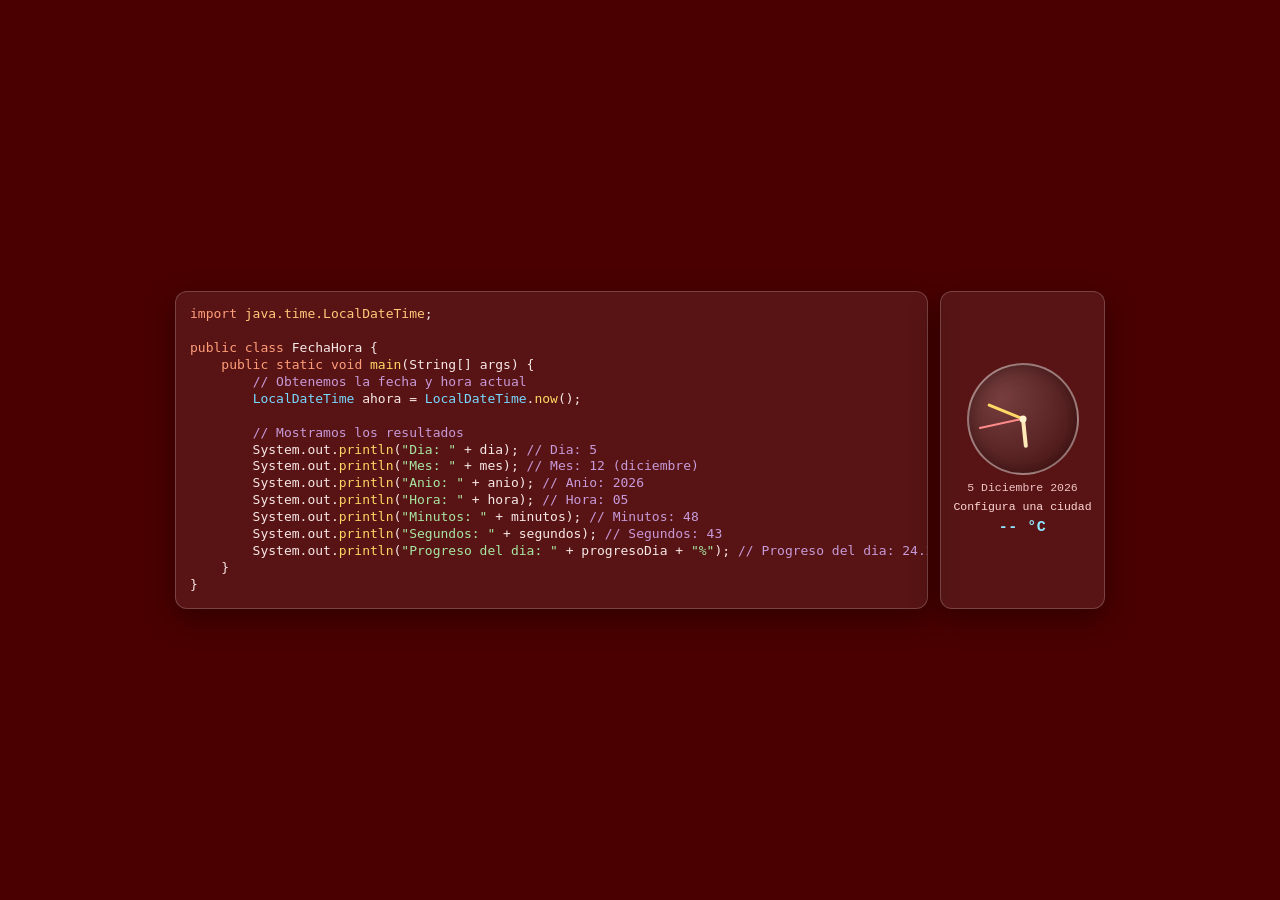
<file: index.html>
<!doctype html>
<html lang="es">
<head>
    <meta charset="UTF-8" />
    <meta name="viewport" content="width=device-width, initial-scale=1.0" />
    <title>Código centrado</title>
    <link rel="stylesheet" href="css.css" />
</head>
<body>
    <div class="layout">
        <pre><code id="salida"></code></pre>
        <aside class="reloj" aria-label="Reloj actual">
            <div class="reloj-analogico" aria-hidden="true">
                <div id="manecilla-hora" class="manecilla manecilla-hora"></div>
                <div id="manecilla-minuto" class="manecilla manecilla-minuto"></div>
                <div id="manecilla-segundo" class="manecilla manecilla-segundo"></div>
                <div class="centro-reloj"></div>
            </div>
            <div id="reloj-fecha" class="reloj-fecha">--/--/----</div>
            <div id="clima-ciudad" class="clima-ciudad">Configura una ciudad</div>
            <div id="clima-temp" class="clima-temp">-- °C</div>
        </aside>
    </div>
    <script src="js.js"></script>
</body>
</html>
</file>
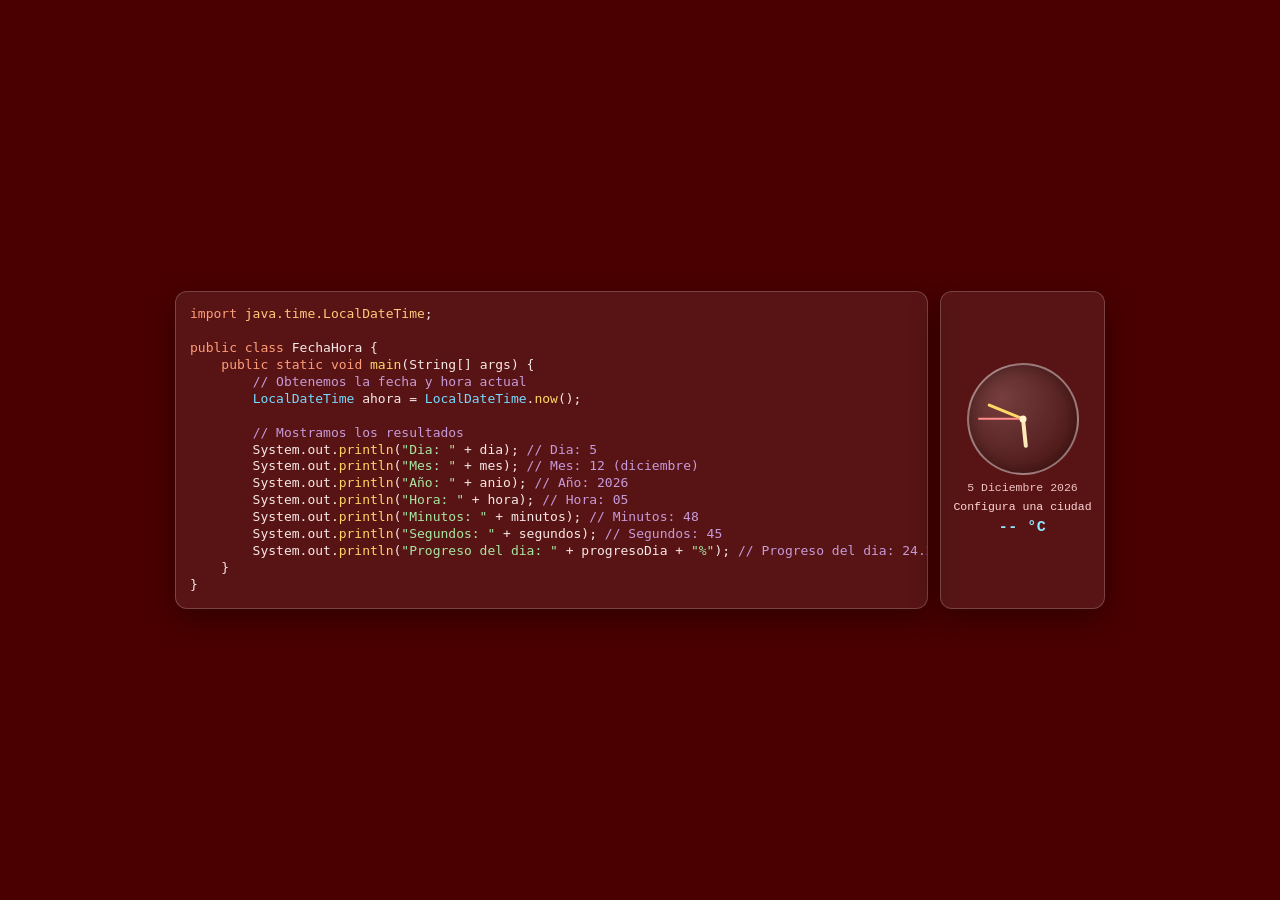
<file: final/index.html>
<!doctype html>
<html lang="es">
<head>
    <meta charset="UTF-8" />
    <meta name="viewport" content="width=device-width, initial-scale=1.0" />
    <title>Código centrado</title>
    <style>
        :root {
            --bg: #4a0000;
            --text: #ffe9e9;
            --panel: rgba(255, 255, 255, 0.08);
            --border: rgba(255, 255, 255, 0.2);
        }

        * { box-sizing: border-box; }

        body {
            margin: 0;
            min-height: 100vh;
            display: grid;
            place-items: center;
            background: var(--bg);
            font-family: Consolas, "Courier New", monospace;
            color: var(--text);
            padding: 24px;
        }

        .layout {
            display: flex;
            align-items: stretch;
            gap: 12px;
            width: min(930px, 92vw);
        }

        pre {
            margin: 0;
            flex: 1;
            max-width: none;
            overflow: auto;
            white-space: pre;
            background: var(--panel);
            border: 1px solid var(--border);
            border-radius: 12px;
            padding: 14px;
            line-height: 1.3;
            font-size: clamp(11px, 1.05vw, 13px);
            box-shadow: 0 10px 30px rgba(0, 0, 0, 0.35);
        }

        code {
            display: block;
            color: #f8e8e8;
        }

        .reloj {
            width: 165px;
            background: var(--panel);
            border: 1px solid var(--border);
            border-radius: 12px;
            padding: 12px 10px;
            display: grid;
            align-content: center;
            justify-items: center;
            gap: 6px;
            box-shadow: 0 10px 30px rgba(0, 0, 0, 0.35);
        }

        .reloj-analogico {
            position: relative;
            width: 112px;
            height: 112px;
            border-radius: 50%;
            border: 2px solid rgba(255, 255, 255, 0.4);
            background: radial-gradient(circle at 30% 30%, rgba(255, 255, 255, 0.18), rgba(0, 0, 0, 0.2));
            box-shadow: inset 0 0 18px rgba(0, 0, 0, 0.35);
        }

        .manecilla {
            position: absolute;
            left: 50%;
            bottom: 50%;
            transform-origin: 50% 100%;
            transform: translateX(-50%) rotate(var(--angulo, 0deg));
            border-radius: 999px;
        }

        .manecilla-hora {
            width: 4px;
            height: 29px;
            background: #ffe9b8;
        }

        .manecilla-minuto {
            width: 3px;
            height: 38px;
            background: #ffd866;
        }

        .manecilla-segundo {
            width: 1.5px;
            height: 45px;
            background: #ff8b8b;
        }

        .centro-reloj {
            position: absolute;
            left: 50%;
            top: 50%;
            width: 7px;
            height: 7px;
            background: #fff2cc;
            border-radius: 50%;
            transform: translate(-50%, -50%);
        }

        .reloj-fecha {
            font-size: clamp(10px, 0.9vw, 12px);
            color: #f0c4c4;
            text-transform: capitalize;
        }

        .clima-ciudad {
            font-size: clamp(10px, 0.9vw, 12px);
            color: #ffd7d7;
            text-align: center;
        }

        .clima-temp {
            font-size: clamp(12px, 1.2vw, 15px);
            font-weight: 700;
            color: #8fe7ff;
            letter-spacing: 0.5px;
        }

        @media (max-width: 920px) {
            .layout {
                flex-direction: column;
            }

            .reloj {
                width: 100%;
            }
        }

        .code-keyword { color: #ff9e7a; }
        .code-type { color: #78d8ff; }
        .code-func { color: #ffd866; }
        .code-string { color: #a8e6a3; }
        .code-number { color: #7fe3c5; }
        .code-comment { color: #c79ad9; }
        .code-package { color: #ffc97a; }
    </style>
</head>
<body>
    <div class="layout">
        <pre><code id="salida"></code></pre>
        <aside class="reloj" aria-label="Reloj actual">
            <div class="reloj-analogico" aria-hidden="true">
                <div id="manecilla-hora" class="manecilla manecilla-hora"></div>
                <div id="manecilla-minuto" class="manecilla manecilla-minuto"></div>
                <div id="manecilla-segundo" class="manecilla manecilla-segundo"></div>
                <div class="centro-reloj"></div>
            </div>
            <div id="reloj-fecha" class="reloj-fecha">--/--/----</div>
            <div id="clima-ciudad" class="clima-ciudad">Configura una ciudad</div>
            <div id="clima-temp" class="clima-temp">-- °C</div>
        </aside>
    </div>

    <script>
        async function obtenerClimaPorCiudad(nombreCiudad) {
            try {
                // Buscar coordenadas de la ciudad
                const urlBusqueda = `https://geocoding-api.open-meteo.com/v1/search?name=${encodeURIComponent(nombreCiudad)}&count=1&language=es&format=json`;
                const respuestaBusqueda = await fetch(urlBusqueda);
                
                if (!respuestaBusqueda.ok) {
                    document.getElementById("clima-ciudad").textContent = nombreCiudad;
                    document.getElementById("clima-temp").textContent = "-- °C";
                    return;
                }

                const datosBusqueda = await respuestaBusqueda.json();
                const lugar = datosBusqueda?.results?.[0];

                if (!lugar) {
                    document.getElementById("clima-ciudad").textContent = nombreCiudad;
                    document.getElementById("clima-temp").textContent = "-- °C";
                    return;
                }

                // Obtener clima con las coordenadas
                const urlClima = `https://api.open-meteo.com/v1/forecast?latitude=${lugar.latitude}&longitude=${lugar.longitude}&current=temperature_2m&timezone=auto`;
                const respuestaClima = await fetch(urlClima);

                if (!respuestaClima.ok) {
                    document.getElementById("clima-ciudad").textContent = lugar.name || nombreCiudad;
                    document.getElementById("clima-temp").textContent = "-- °C";
                    return;
                }

                const datosClima = await respuestaClima.json();
                const temperatura = datosClima?.current?.temperature_2m || 0;
                const unidad = datosClima?.current_units?.temperature_2m || "°C";

                document.getElementById("clima-ciudad").textContent = lugar.name || nombreCiudad;
                document.getElementById("clima-temp").textContent = `${Math.round(temperatura)} ${unidad}`;
            } catch (_error) {
                document.getElementById("clima-ciudad").textContent = nombreCiudad;
                document.getElementById("clima-temp").textContent = "-- °C";
            }
        }

        function actualizarDatos() {
            const meses = [
                "enero", "febrero", "marzo", "abril", "mayo", "junio",
                "julio", "agosto", "septiembre", "octubre", "noviembre", "diciembre"
            ];

            const ahora = new Date();
            const dia = ahora.getDate();
            const mesNumero = ahora.getMonth() + 1;
            const mesNombre = meses[ahora.getMonth()];
            const anio = ahora.getFullYear();
            const horaNumero = ahora.getHours();
            const minutoNumero = ahora.getMinutes();
            const segundoNumero = ahora.getSeconds();
            const hora = String(horaNumero).padStart(2, "0");
            const minutos = String(minutoNumero).padStart(2, "0");
            const segundos = String(segundoNumero).padStart(2, "0");
            const segundosTranscurridos = (horaNumero * 3600) + (minutoNumero * 60) + segundoNumero;
            const progresoDia = ((segundosTranscurridos / 86400) * 100).toFixed(2);

            const texto = [
                `<span class="code-keyword">import</span> <span class="code-package">java.time.LocalDateTime</span>;`,
                "",
                `<span class="code-keyword">public</span> <span class="code-keyword">class</span> FechaHora {`,
                `    <span class="code-keyword">public</span> <span class="code-keyword">static</span> <span class="code-keyword">void</span> <span class="code-func">main</span>(String[] args) {`,
                `        <span class="code-comment">// Obtenemos la fecha y hora actual</span>`,
                `        <span class="code-type">LocalDateTime</span> ahora = <span class="code-type">LocalDateTime</span>.<span class="code-func">now</span>();`,
                "",
                `        <span class="code-comment">// Mostramos los resultados</span>`,
                `        System.out.<span class="code-func">println</span>(<span class="code-string">\"Dia: \"</span> + dia); <span class="code-comment">// Dia: ${dia}</span>`,
                `        System.out.<span class="code-func">println</span>(<span class="code-string">\"Mes: \"</span> + mes); <span class="code-comment">// Mes: ${mesNumero} (${mesNombre})</span>`,
                `        System.out.<span class="code-func">println</span>(<span class="code-string">\"Año: \"</span> + anio); <span class="code-comment">// Año: ${anio}</span>`,
                `        System.out.<span class="code-func">println</span>(<span class="code-string">\"Hora: \"</span> + hora); <span class="code-comment">// Hora: ${hora}</span>`,
                `        System.out.<span class="code-func">println</span>(<span class="code-string">\"Minutos: \"</span> + minutos); <span class="code-comment">// Minutos: ${minutos}</span>`,
                `        System.out.<span class="code-func">println</span>(<span class="code-string">\"Segundos: \"</span> + segundos); <span class="code-comment">// Segundos: ${segundos}</span>`,
                `        System.out.<span class="code-func">println</span>(<span class="code-string">\"Progreso del dia: \"</span> + progresoDia + <span class="code-string">\"%\"</span>); <span class="code-comment">// Progreso del dia: ${progresoDia}%</span>`,
                "    }",
                "}"
            ].join("\n");

            document.getElementById("salida").innerHTML = texto;
            document.getElementById("reloj-fecha").textContent = `${dia} ${mesNombre} ${anio}`;

            const anguloHora = (horaNumero % 12) * 30 + minutoNumero * 0.5;
            const anguloMinuto = minutoNumero * 6 + segundoNumero * 0.1;
            const anguloSegundo = segundoNumero * 6;

            document.getElementById("manecilla-hora").style.setProperty("--angulo", `${anguloHora}deg`);
            document.getElementById("manecilla-minuto").style.setProperty("--angulo", `${anguloMinuto}deg`);
            document.getElementById("manecilla-segundo").style.setProperty("--angulo", `${anguloSegundo}deg`);
        }

        window.wallpaperPropertyListener = {
            applyUserProperties: function (properties) {
                if (properties.city) {
                    const ciudadEscrita = properties.city.value;
                    if (ciudadEscrita && ciudadEscrita.trim()) {
                        document.getElementById("clima-ciudad").textContent = "Buscando...";
                        obtenerClimaPorCiudad(ciudadEscrita);
                    }
                }
            }
        };

        actualizarDatos();
        setInterval(actualizarDatos, 1000);
    </script>
</body>
</html>
</file>
<file: css.css>
:root {
	--bg: #4a0000;
	--text: #ffe9e9;
	--panel: rgba(255, 255, 255, 0.08);
	--border: rgba(255, 255, 255, 0.2);
}

* { box-sizing: border-box; }

body {
	margin: 0;
	min-height: 100vh;
	display: grid;
	place-items: center;
	background: var(--bg);
	font-family: Consolas, "Courier New", monospace;
	color: var(--text);
	padding: 24px;
}

.layout {
	display: flex;
	align-items: stretch;
	gap: 12px;
	width: min(930px, 92vw);
}

pre {
	margin: 0;
	flex: 1;
	max-width: none;
	overflow: auto;
	white-space: pre;
	background: var(--panel);
	border: 1px solid var(--border);
	border-radius: 12px;
	padding: 14px;
	line-height: 1.3;
	font-size: clamp(11px, 1.05vw, 13px);
	box-shadow: 0 10px 30px rgba(0, 0, 0, 0.35);
}

code {
	display: block;
	color: #f8e8e8;
}

.reloj {
	width: 165px;
	background: var(--panel);
	border: 1px solid var(--border);
	border-radius: 12px;
	padding: 12px 10px;
	display: grid;
	align-content: center;
	justify-items: center;
	gap: 6px;
	box-shadow: 0 10px 30px rgba(0, 0, 0, 0.35);
}

.reloj-analogico {
	position: relative;
	width: 112px;
	height: 112px;
	border-radius: 50%;
	border: 2px solid rgba(255, 255, 255, 0.4);
	background: radial-gradient(circle at 30% 30%, rgba(255, 255, 255, 0.18), rgba(0, 0, 0, 0.2));
	box-shadow: inset 0 0 18px rgba(0, 0, 0, 0.35);
}

.manecilla {
	position: absolute;
	left: 50%;
	bottom: 50%;
	transform-origin: 50% 100%;
	transform: translateX(-50%) rotate(var(--angulo, 0deg));
	border-radius: 999px;
}

.manecilla-hora {
	width: 4px;
	height: 29px;
	background: #ffe9b8;
}

.manecilla-minuto {
	width: 3px;
	height: 38px;
	background: #ffd866;
}

.manecilla-segundo {
	width: 1.5px;
	height: 45px;
	background: #ff8b8b;
}

.centro-reloj {
	position: absolute;
	left: 50%;
	top: 50%;
	width: 7px;
	height: 7px;
	background: #fff2cc;
	border-radius: 50%;
	transform: translate(-50%, -50%);
}

.reloj-fecha {
	font-size: clamp(10px, 0.9vw, 12px);
	color: #f0c4c4;
	text-transform: capitalize;
}

.clima-ciudad {
	font-size: clamp(10px, 0.9vw, 12px);
	color: #ffd7d7;
	text-align: center;
}

.clima-temp {
	font-size: clamp(12px, 1.2vw, 15px);
	font-weight: 700;
	color: #8fe7ff;
	letter-spacing: 0.5px;
}

@media (max-width: 920px) {
	.layout {
		flex-direction: column;
	}

	.reloj {
		width: 100%;
	}
}

.code-keyword { color: #ff9e7a; }
.code-type { color: #78d8ff; }
.code-func { color: #ffd866; }
.code-string { color: #a8e6a3; }
.code-number { color: #7fe3c5; }
.code-comment { color: #c79ad9; }
.code-package { color: #ffc97a; }
</file>
